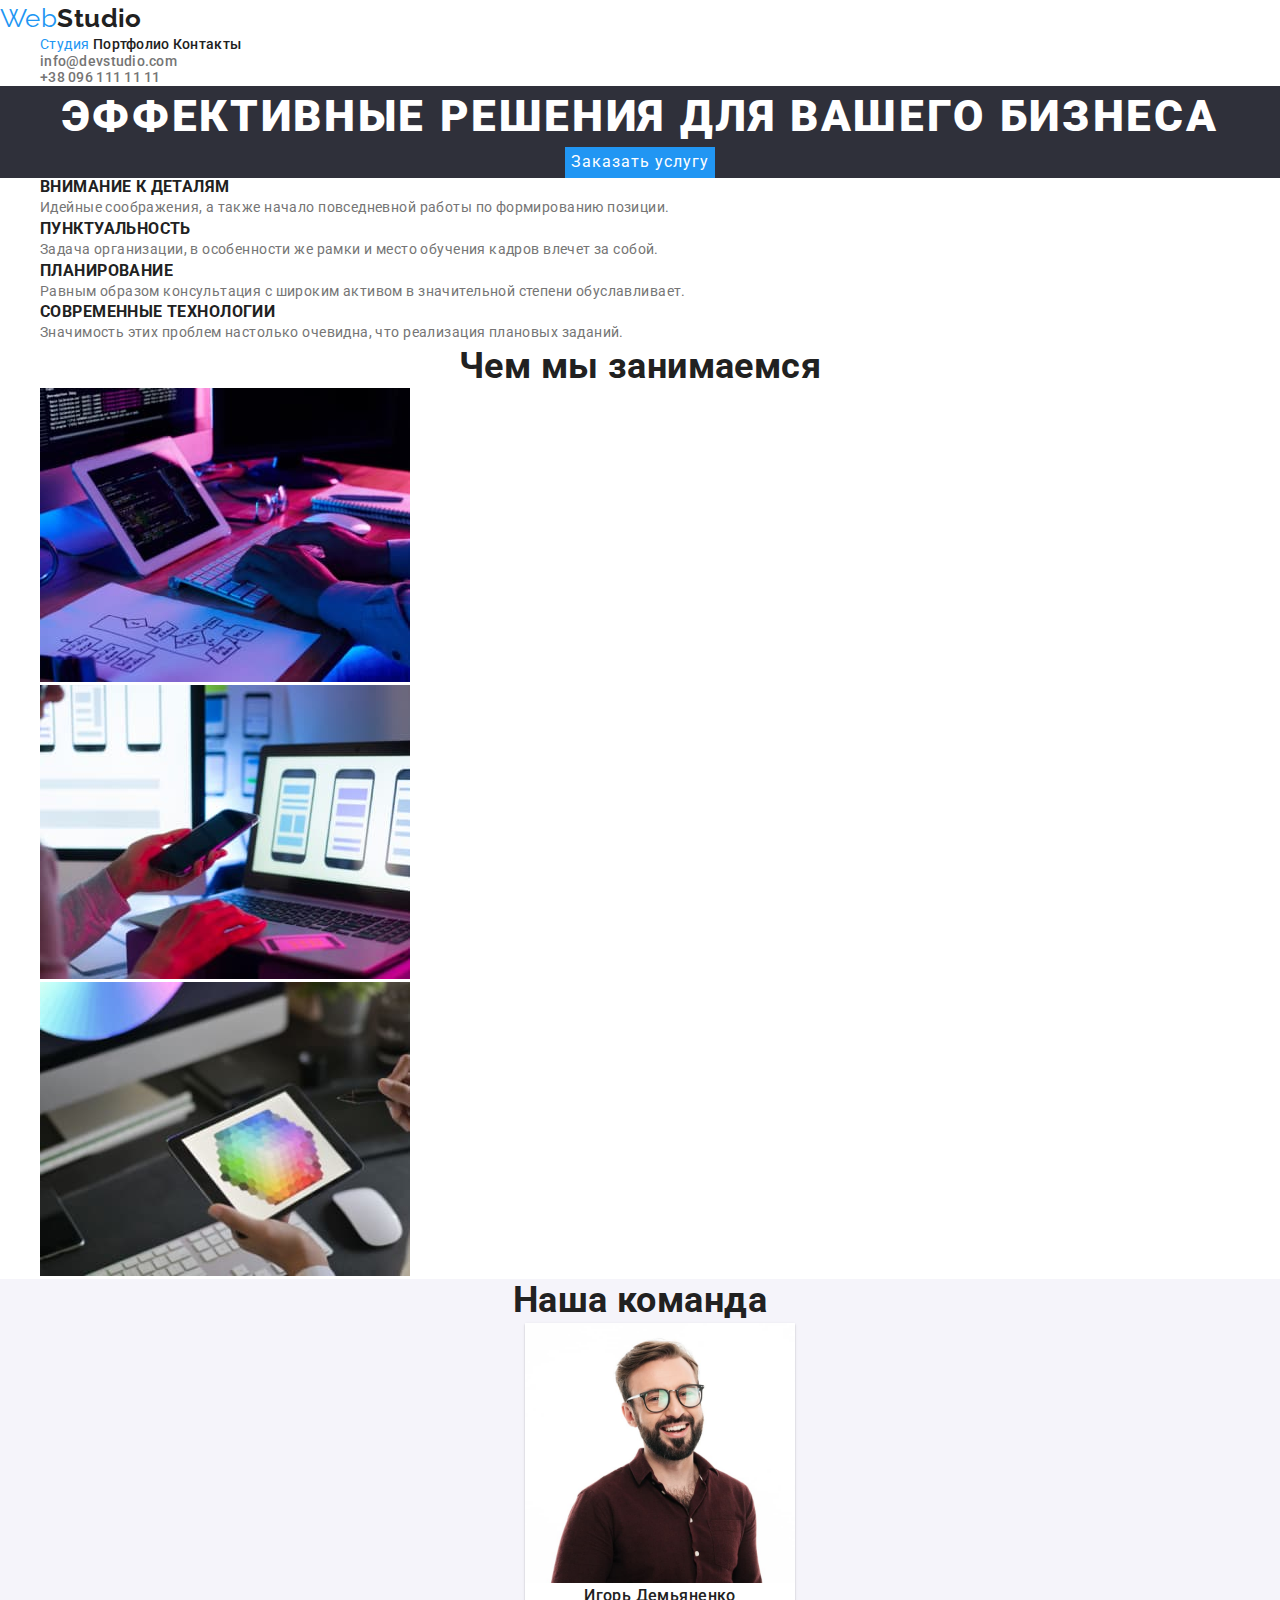
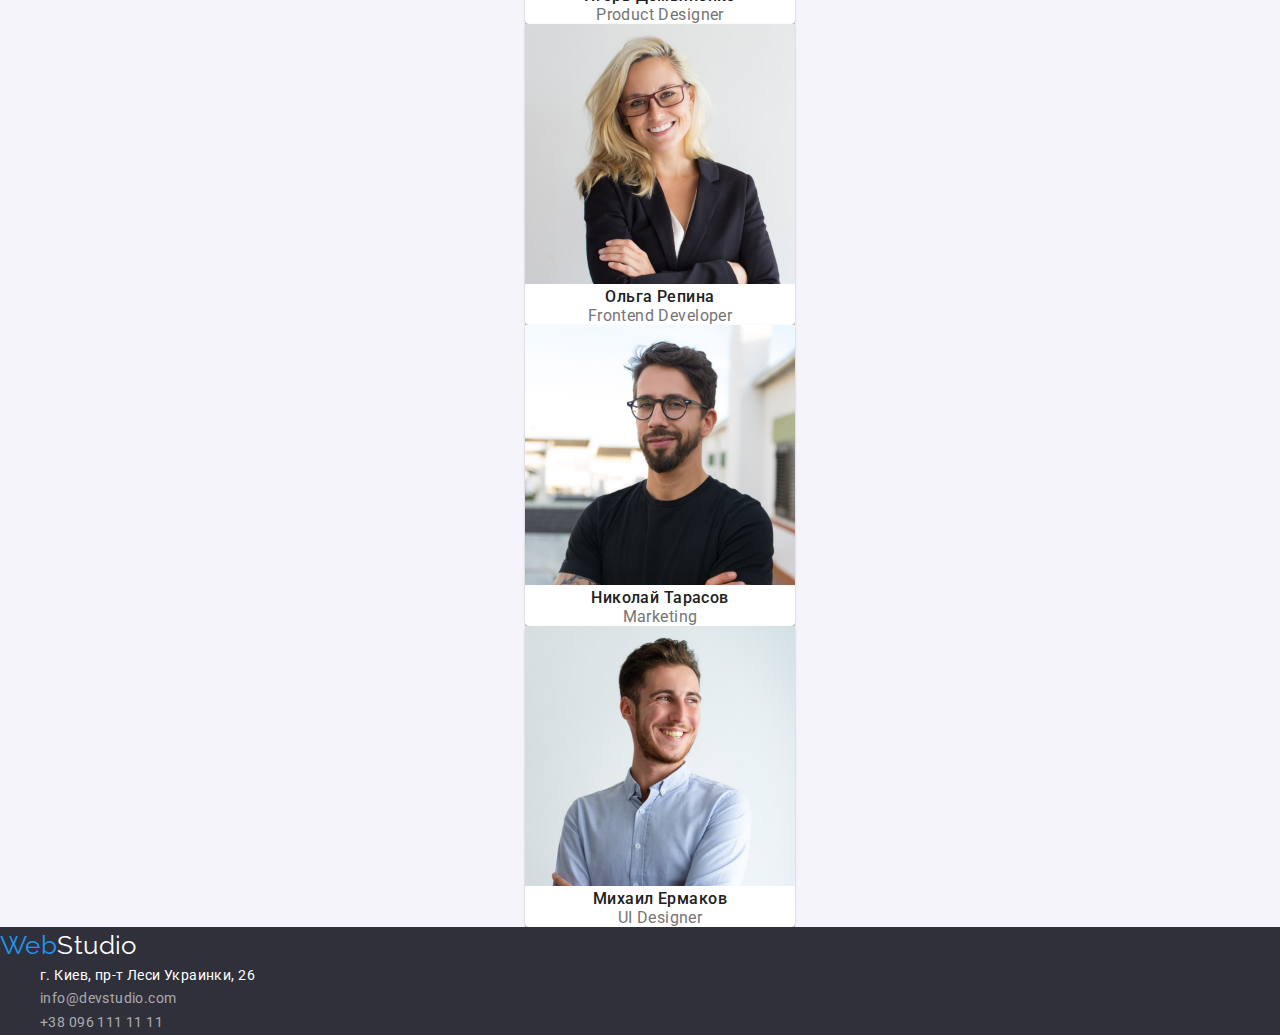
<file: index.html>
<!DOCTYPE html>
<html lang="ru">
<head>
    <meta charset="UTF-8">
    <meta http-equiv="X-UA-Compatible" content="IE=edge">
    <meta name="viewport" content="width=device-width, initial-scale=1.0">
    <link href="https://fonts.googleapis.com/css2?family=Raleway:wght@700&family=Roboto:wght@400;500;700;900&display=swap" rel="stylesheet">
    <link rel="stylesheet" href="./css/styles.css">
    <title><Homework#1></title>
</head>
<body>
    <header>
        <nav>
            <a href="./index.html" class="logo list"><span>Web</span>Studio</a>
        <ul class="site-nav list">
            <li"><a href="./index.html" class="accent-link list">Студия</a></li>
            <li"><a href="./portfolio.html" class="link list">Портфолио</a></li>
            <li"><a href="#" class="link list">Контакты</a></li>
        </ul>
        </nav>
        <ul class="info-nav list">
            <li><a href="mailto:info@devstudio.com"class="link list">info@devstudio.com</a></li>
            <li><a href="tel:+380961111111"class="link list">+38 096 111 11 11</a></li>
    </ul>
    </header>
    <main>
    <section class="hero">
        <h1 class="hero-title">Эффективные решения для вашего бизнеса</h1>
        <button type="button">Заказать услугу</button>
    </section>
    <section class="section list">
        <h2 class="hidden">О нас</h2>
        <ul class="quality-list list">
            <li class="list">
                <h3 class="title">Внимание к деталям</h3>
                <p class="segment">Идейные соображения, а также начало повседневной работы по формированию позиции.</p>
            </li>
            <li>
                <h3 class="title">Пунктуальность</h3>
                <p class="segment">Задача организации, в особенности же рамки и место обучения кадров влечет за собой.</p>
            </li>
            <li>
                <h3 class="title">Планирование</h3>
                <p class="segment">Равным образом консультация с широким активом в значительной степени обуславливает.</p>
            </li>
            <li>
                <h3 class="title">Современные технологии</h3>
                <p class="segment">Значимость этих проблем настолько очевидна, что реализация плановых заданий.</p>
            </li>
        </ul>
    </section>
    <section class="section list">
        <h2 class="section-title">Чем мы занимаемся</h2>
        <ul class="list">
            <li><img src="./images/box1.jpg" alt="workflow" width="370"></li>
            <li><img src="./images/box2.jpg" alt="workflow" width="370"></li>
            <li><img src="./images/box3.jpg" alt="workflow" width="370"></li>
        </ul>
    </section>
    <section class="section-team">
        <h2 class="section-title">Наша команда</h2>
        <ul class="team-list list">
            <li class="member">
                <img src="./images/member1.jpg" alt="teammember" width="270">
                <h3 class="title">Игорь Демьяненко</h3>
                <p class="segment">Product Designer</p>
            </li>
            <li class="member">
                <img src="./images/member2.jpg" alt="teammember" width="270">
                <h3 class="title">Ольга Репина</h3>
                <p class="segment">Frontend Developer</p>
            </li>
            <li class="member">
                <img src="./images/member3.jpg" alt="teammember" width="270">
                <h3 class="title">Николай Тарасов</h3>
                <p class="segment">Marketing</p>
            </li>
            <li class="member">
                <img src="./images/member4.jpg" alt="teammember" width="270">
                <h3 class="title">Михаил Ермаков</h3>
                <p class="segment">UI Designer</p>
            </li>
        </ul>
    </section>
</main> 
<footer class="footer">
    <a href="./index.html" class="footer-logo list"><span>Web</span>Studio</a>
    <address>
        <ul class="footer-info list">
            <li><a href="https://goo.gl/maps/piqngm7oDQpEDh6u6" class="adress list" target="_blank" rel="noopener nofollow noreferrer">г. Киев, пр-т Леси Украинки, 26</a></li>
            <li><a href="mailto:info@devstudio.com"class="link list" list>info@devstudio.com</a></li>
            <li><a href="tel:+380961111111"class="link list">+38 096 111 11 11</a></li>
        </ul>
</address>
</footer>
</body>
</html>
</file>
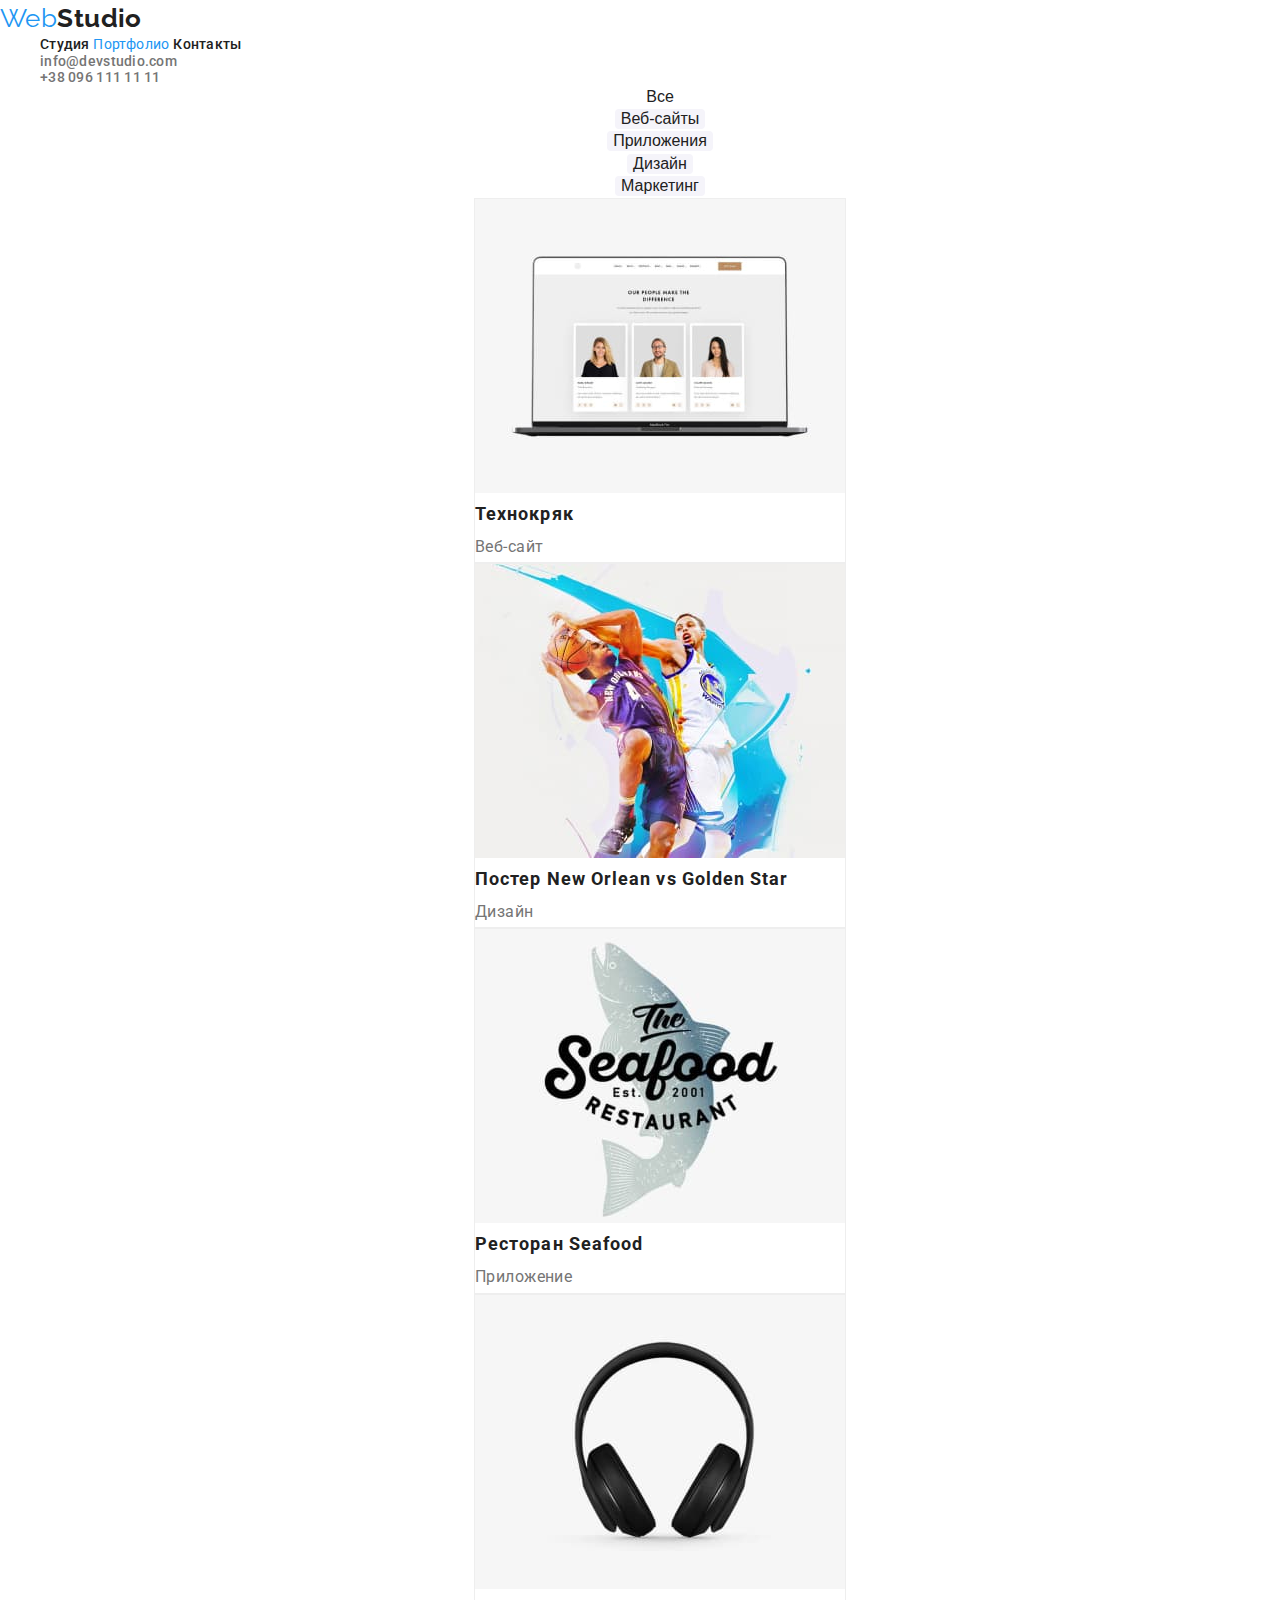
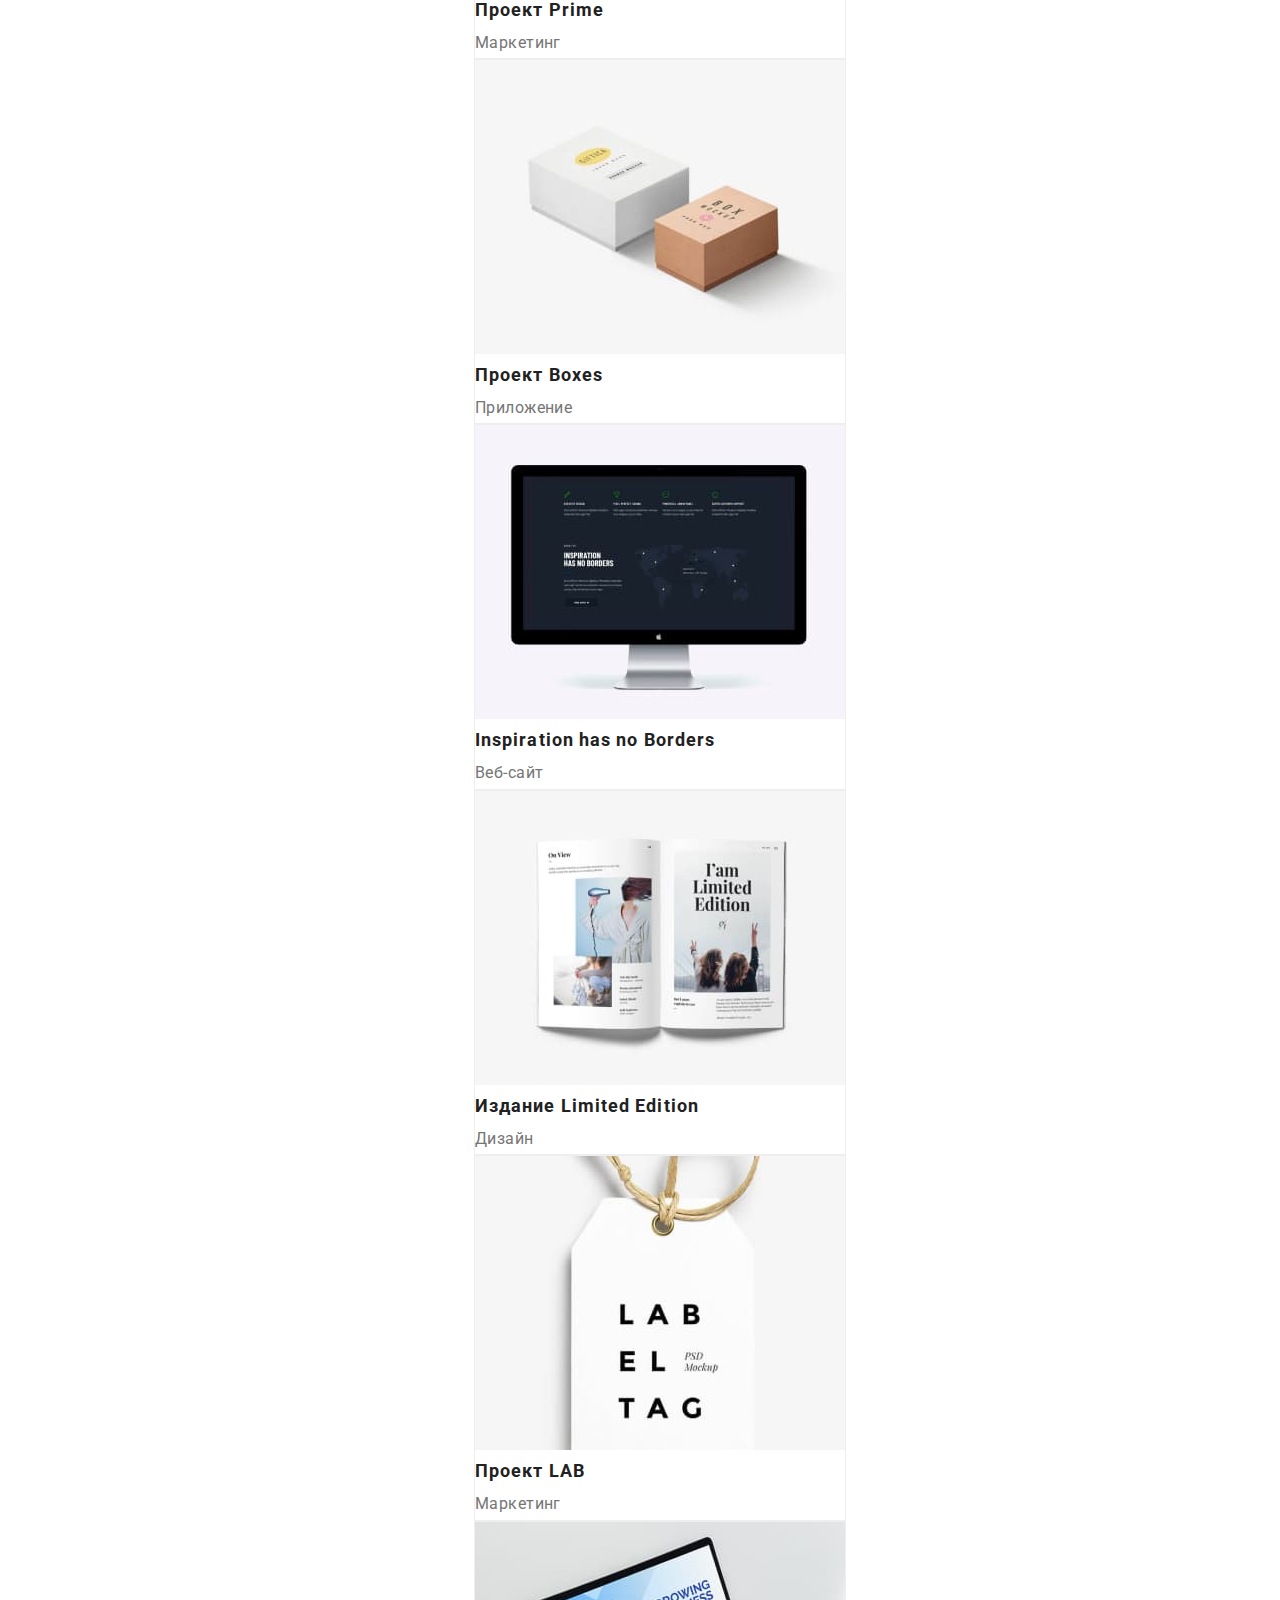
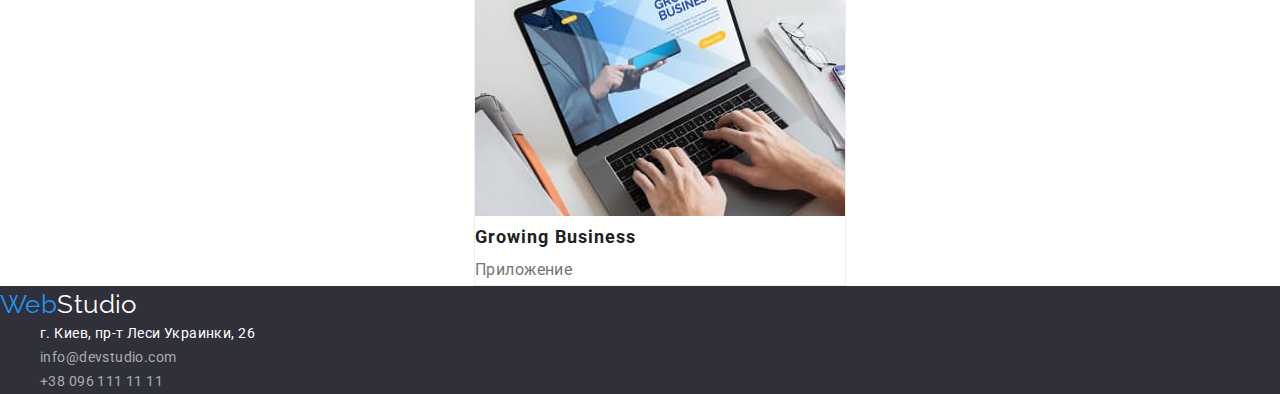
<file: portfolio.html>
<!DOCTYPE html>
<html lang="ru">
<head>
    <meta charset="UTF-8">
    <meta http-equiv="X-UA-Compatible" content="IE=edge">
    <meta name="viewport" content="width=device-width, initial-scale=1.0">
    <link href="https://fonts.googleapis.com/css2?family=Raleway:wght@700&family=Roboto:wght@400;500;700&display=swap" rel="stylesheet">
    <link rel="stylesheet" href="./css/styles.css">
    <title>Homework#2</title>
</head>
<body>
    <header>
        <nav>
            <a href="./index.html" class="logo list"><span>Web</span>Studio</a>
        <ul class="site-nav list">
            <li"><a href="./index.html" class="link list">Студия</a></li>
            <li"><a href="./portfolio.html" class="accent-link list">Портфолио</a></li>
            <li"><a href="#" class="link list">Контакты</a></li>
        </ul>
        </nav>
        <ul class="info-nav list">
            <li><a href="mailto:info@devstudio.com"class="link list">info@devstudio.com</a></li>
            <li><a href="tel:+380961111111"class="link list">+38 096 111 11 11</a></li>
    </ul>
    </header>
    <main>
        <section class="section-project list">
            <h1 class="hidden">Портфолио</h1>
            <ul class="button-nav list">
           <li><button type="button" class="accent-btn">Все</button></li> 
           <li><button type="button">Веб-сайты</button></li> 
           <li><button type="button">Приложения</button></li> 
           <li><button type="button">Дизайн</button></li> 
           <li><button type="button">Маркетинг</button></li> 
        </ul>
        <ul class="project-list list">
            <li class="project "><a href="#"class="list">
                <img src="./images/project 1.jpg" alt="Проект" width: 370px>
                <h2 class="title">Технокряк</h2>
                <p class="segment">Веб-сайт</p>
            </a></li>
            <li class="project"><a class="list" href="#" class="list">
                <img src="./images/project 2.jpg" alt="Проект" width: 370px>
                <h2 class="title">Постер New Orlean vs Golden Star</h2>
                <p class="segment">Дизайн</p>
            </a></li>
            <li class="project"><a href="#" class="list">
                <img src="./images/project 3.jpg" alt="Проект" width: 370px>
                <h2 class="title">Ресторан Seafood</h2>
                <p class="segment">Приложение</p>
            </a></li>
            <li class="project"><a href="#" class="list">
                <img src="./images/project 4.jpg" alt="Проект" width: 370px>
                <h2 class="title">Проект Prime</h2>
                <p class="segment">Маркетинг</p>
            </a></li>
            <li class="project"><a href="#" class="list">
                <img src="./images/project 5.jpg" alt="Проект" width: 370px>
                <h2 class="title">Проект Boxes</h2>
                <p class="segment">Приложение</p>
            </a></li>
            <li class="project"><a href="#" class="list">
                <img src="./images/project 6.jpg" alt="Проект" width: 370px>
                <h2 class="title">Inspiration has no Borders</h2>
                <p class="segment">Веб-сайт</p>
            </a></li>
            <li class="project"><a href="#" class="list">
                <img src="./images/project 7.jpg" alt="Проект" width: 370px>
                <h2 class="title">Издание Limited Edition</h2>
                <p class="segment">Дизайн</p>
            </a></li>
            <li class="project"><a href="#" class="list">
                <img src="./images/project 8.jpg" alt="Проект" width: 370px>
                <h2 class="title">Проект LAB</h2>
                <p class="segment">Маркетинг</p>
            </a></li>
            <li class="project"><a href="#" class="list">
                <img src="./images/project 9.jpg" alt="Проект" width: 370px>
                <h2 class="title">Growing Business</h2>
                <p class="segment">Приложение</p>
            </a></li>
        </ul>
    </section>
    </main>
    <footer class="footer">
        <a href="./index.html" class="footer-logo list"><span>Web</span>Studio</a>
        <address>
            <ul class="footer-info list">
                <li><a href="https://goo.gl/maps/piqngm7oDQpEDh6u6"class="adress list" target="_blank" rel="noopener nofollow noreferrer">г. Киев, пр-т Леси Украинки, 26</a></li>
                <li><a href="mailto:info@devstudio.com"class="link list">info@devstudio.com</a></li>
                <li><a href="tel:+380961111111"class="link list">+38 096 111 11 11</a></li>
            </ul>
    </address>
    </footer>
</body>
</html>
</file>
<file: css/styles.css>
:root{
    --title-text-color: #212121;
    --additional-text-color:#757575;
    --accent-color:#2196F3;
    --secondary-color:#FFFFFF;
}
*{
    margin: 0 auto; 
}
body {
    font-family:'Roboto', sans-serif;
    font-size: 14px;
    letter-spacing: 0.03em;
    color: var(--title-text-color);
    background-color: var(--secondary-color);
}
.list{
    list-style-type: none;
    text-decoration: none;
}
.logo {
    color: var(--title-text-color);
    font-family: 'Raleway';
    font-weight: 700;
    font-size: 26px;
    line-height:1.2;
}
.logo span {
    color: var(--accent-color);
    font-weight: 400;
    line-height:1.4;
}
.site-nav .link {
    color: var(--title-text-color);
    font-weight: 500;
    line-height: 1.1;
    letter-spacing: 0.02em;
}
.site-nav .link:hover ,
.site-nav .link:focus {
    color: var(--accent-color);
}
.accent-link {
    color: var(--accent-color);
}
.info-nav .link {
    color: var(--additional-text-color);
    font-weight: 500;
    line-height :1.1;
    letter-spacing: 0.02em;
}
.info-nav .link:hover,
.info-nav .link:focus {
    color: var(--accent-color);
}
.hero {
    background-color:#2F303A;
    text-align: center;
}
.hero-title {
    color:var(--secondary-color);
    font-weight: 900;
    font-size: 44px;
    line-height: 1.4;
    text-transform: uppercase;
    letter-spacing: 0.06em;
}
.hero button {
    background-color: var(--accent-color);
    color:var(--secondary-color);
    font-family: inherit;
    font-weight: 700px;
    font-size: 16px;
    line-height: 1.8;
    align-items: center;
    letter-spacing: 0.06em;
    border-style: none;
    cursor: pointer;
}
.hidden {
    position: absolute; 
    width: 1px; 
    height: 1px; 
    margin: -1px; 
    border: 0; 
    padding: 0; 
    white-space: nowrap; 
    clip-path: inset(100%); 
    clip: rect(0 0 0 0); 
    overflow: hidden; 
}
.section .title {
    color: var(--title-text-color);
    line-height: 1.1;
    text-transform: uppercase;
}
.section .segment {
    color: var(--additional-text-color);
    line-height:1.7;
}
.section-title {
    font-size: 36px;
    line-height: 1.2;
    text-align: center;
}
.section-team .title {
    font-weight: 500;
    font-size: 16px;
    line-height: 1,2px;
}
.section-team .segment {
    color: var(--additional-text-color);
    font-size: 16px;
    line-height:1.2;
}
.section-team .member {
    width: 270px;
    background: var(--secondary-color);
    box-shadow: 0px 1px 3px rgba(0, 0, 0, 0.12),
    0px 1px 1px rgba(0, 0, 0, 0.14),
    0px 2px 1px rgba(0, 0, 0, 0.2);
    border-radius: 0px 0px 4px 4px;
    width: 270px;
    text-align: center;
}
.section-team {
    background-color: #F5F4FA;;
}
.footer{
    background-color: #2F303A;
}
.footer-logo {
    color:var(--secondary-color);
    font-family: 'Raleway';
    font-weight: 700px;
    font-size: 26px;
    line-height:1.2;
}
.footer-logo span {
    color: var(--accent-color);
    font-weight: 400;
    line-height:1.4;
}
.footer-info .adress {
    color: var(--secondary-color);
    font-style: normal;
    line-height: 1.7;
}
.footer-info .link {
    color: rgba(255, 255, 255, 0.6);
    font-style: normal;
    line-height: 1.7;
}
.footer-info .link:hover ,
.footer-info .link:focus {
    color: var(--accent-color);
}
.footer-info .adress:hover ,
.footer-info .adress:focus {
    color: var(--accent-color);
}
.button-nav button:hover,
.button-nav button:focus {
    background-color: var(--accent-color);
    color:var(--secondary-color);
}
.section-project .accent-btn{
    background-color:var(--secondary-color);
}
.button-nav {
    text-align: center;
    line-height:1.6;
}
.button-nav button{
    border-style: none;
    background-color: #F5F4FA;
    border-radius: 4px;
    color: var(--title-text-color);
    font-weight: 500;
    font-size: 16px;
    cursor: pointer;
}
.section-project .title {
    color: var(--title-text-color);
    font-size: 18px;
    line-height: 2;
    letter-spacing: 0.06em;
}
.section-project .segment {
    color: var(--additional-text-color);
    font-size: 16px;
    line-height: 1.9;
}
.section-project .project {
    width: 370px;
    background:var(--secondary-color);
    border: 1px solid #EEEEEE;
}
</file>
